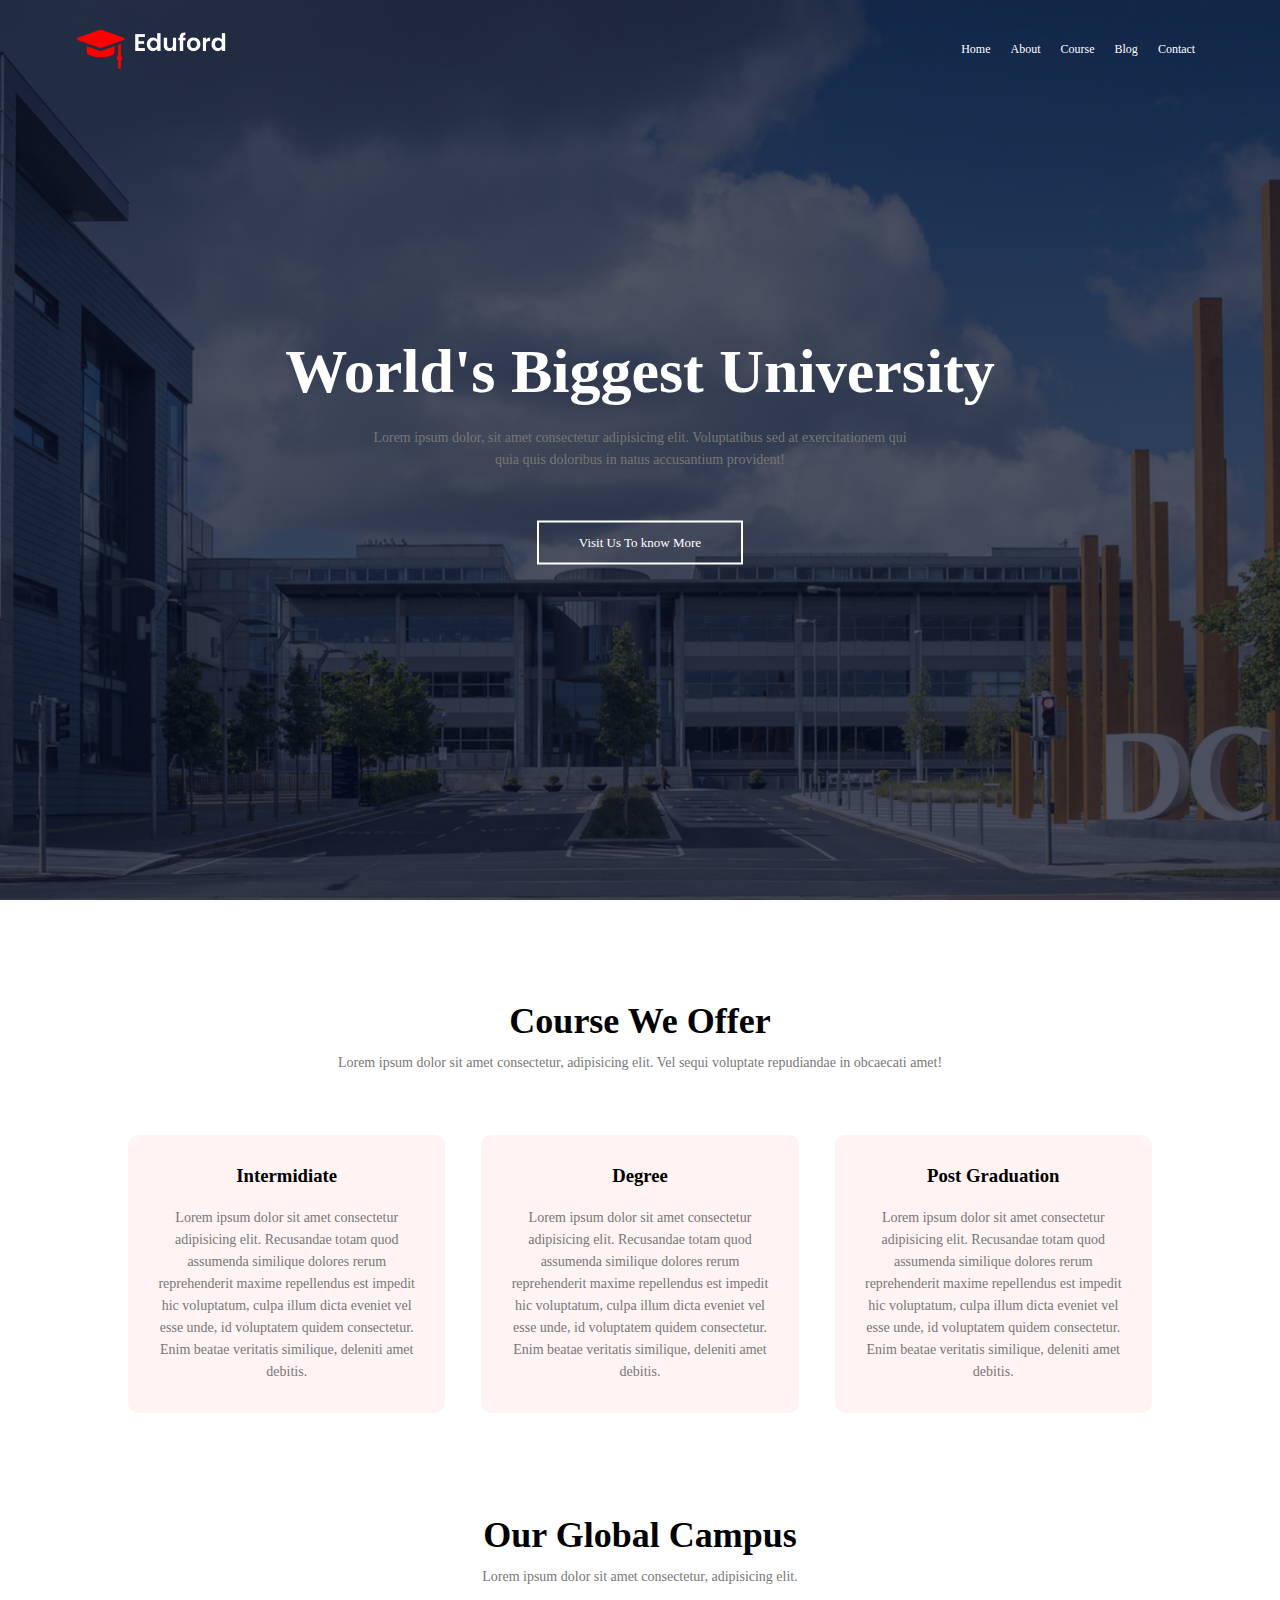
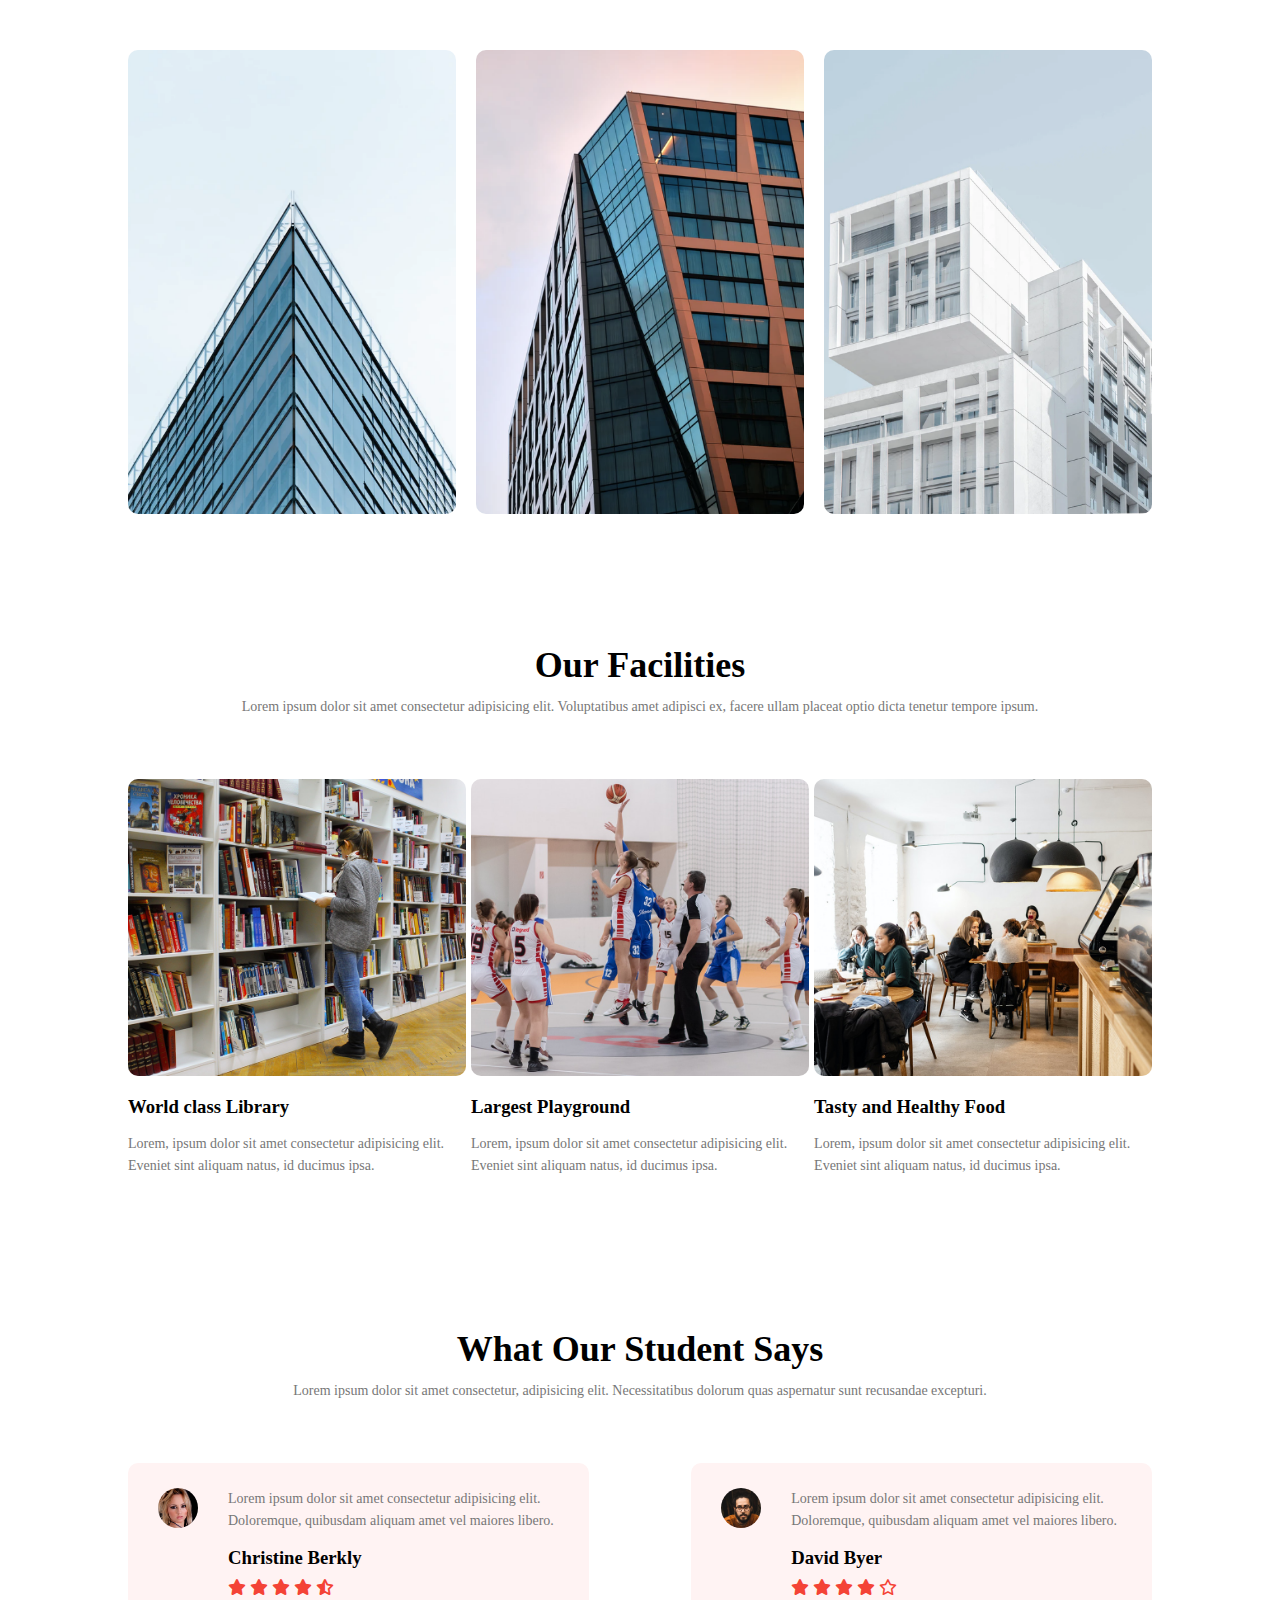
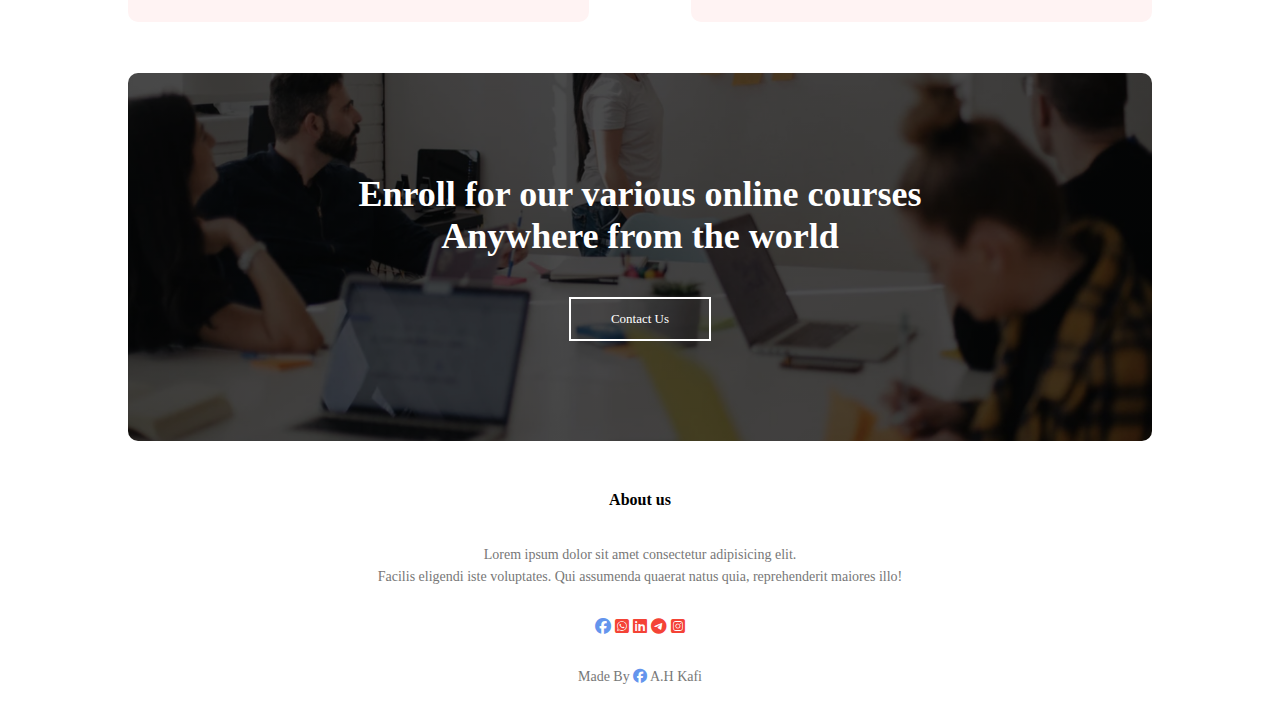
<file: index.html>
<!DOCTYPE html>
<html lang="en">
<head>
    <meta charset="UTF-8">
    <meta name="viewport" content="width=device-width, initial-scale=1.0">
    <title>Document</title>
    <link rel="stylesheet" href="style.css">
    <link rel="stylesheet" href="https://cdnjs.cloudflare.com/ajax/libs/font-awesome/6.5.2/css/all.min.css">
</head>
<body>
<section class="hedder">
<nav>
    <a href="index.html"><img src="eduford_img/logo.png " alt=""></a>
        <div class="nav-links" id="navlinks">
            <i class="fa-solid fa-xmark" onclick="hideMenu()"></i>
                <ul>
                    <li><a href="index.html">Home</a></li>
                    <li><a href="about.html">About</a></li>
                    <li><a href="course.html">Course</a></li>
                    <li><a href="">Blog</a></li>
                    <li><a href="">Contact</a></li>
                </ul>
        </div>
            <i class="fa-solid fa-bars" onclick="showMenu()"></i>
</nav>

<div class="text-box">
    <h1>World's Biggest University</h1>
    <p>Lorem ipsum dolor, sit amet consectetur adipisicing elit. Voluptatibus sed at exercitationem qui <br> quia quis doloribus in natus accusantium provident!</p>
    <a href="" class="hero-btn">Visit Us To know More</a>
</div>
</section>   

<!-- Course -->
<section class="course">

    <h1>
        Course We Offer
    </h1>
    <p>Lorem ipsum dolor sit amet consectetur, adipisicing elit. Vel sequi voluptate repudiandae in obcaecati amet!</p>

    <div class="row">
        <div class="course-col">
            <h3>Intermidiate</h3>
            <p>Lorem ipsum dolor sit amet consectetur adipisicing elit. Recusandae totam quod assumenda similique dolores rerum reprehenderit maxime repellendus est impedit hic voluptatum, culpa illum dicta eveniet vel esse unde, id voluptatem quidem consectetur. Enim beatae veritatis similique, deleniti amet debitis.</p>
        </div>
        <div class="course-col">
            <h3>Degree</h3>
            <p>Lorem ipsum dolor sit amet consectetur adipisicing elit. Recusandae totam quod assumenda similique dolores rerum reprehenderit maxime repellendus est impedit hic voluptatum, culpa illum dicta eveniet vel esse unde, id voluptatem quidem consectetur. Enim beatae veritatis similique, deleniti amet debitis.</p>
        </div>
        <div class="course-col">
            <h3>Post Graduation</h3>
            <p>Lorem ipsum dolor sit amet consectetur adipisicing elit. Recusandae totam quod assumenda similique dolores rerum reprehenderit maxime repellendus est impedit hic voluptatum, culpa illum dicta eveniet vel esse unde, id voluptatem quidem consectetur. Enim beatae veritatis similique, deleniti amet debitis.</p>
        </div>
    </div>

</section>

<!-- Campus -->
<section class="campus">
    <h1>Our Global Campus</h1>
    <p>Lorem ipsum dolor sit amet consectetur, adipisicing elit. </p>

    <div class="row">
        <div class="campus-col">
            <img src="eduford_img/london.png">
            <div class="layer">
                <h3>london</h3>
            </div>
        </div>
        <div class="campus-col">
            <img src="eduford_img/newyork.png">
            <div class="layer">
                <h3>NewYork</h3>
            </div>
        </div>
        <div class="campus-col">
            <img src="eduford_img/washington.png">
            <div class="layer">
                <h3>Washington</h3>
            </div>
        </div>
    </div>

</section>



<!-- Facilities -->
 <Section class="facilities">
<h1>Our Facilities</h1>
<p>Lorem ipsum dolor sit amet consectetur adipisicing elit. Voluptatibus amet adipisci ex, facere ullam placeat optio dicta tenetur tempore ipsum.</p>

<div class="row">
    <div class="facilities-col">
        <img src="eduford_img/library.png" alt="">
        <h3>World class Library</h3>
        <p>Lorem, ipsum dolor sit amet consectetur adipisicing elit. Eveniet sint aliquam natus, id ducimus ipsa.</p>
    </div>
    <div class="facilities-col">
        <img src="eduford_img/basketball.png" alt="">
        <h3>Largest Playground</h3>
        <p>Lorem, ipsum dolor sit amet consectetur adipisicing elit. Eveniet sint aliquam natus, id ducimus ipsa.</p>
    </div>
    <div class="facilities-col">
        <img src="eduford_img/cafeteria.png" alt="">
        <h3>Tasty and Healthy Food</h3>
        <p>Lorem, ipsum dolor sit amet consectetur adipisicing elit. Eveniet sint aliquam natus, id ducimus ipsa.</p>
    </div>
</div>

 </Section>

<!-- Testimonials -->
 <section class="testimonial">

    <h1>
        What Our Student Says
    </h1>

    <p>Lorem ipsum dolor sit amet consectetur, adipisicing elit. Necessitatibus dolorum quas aspernatur sunt recusandae excepturi.</p>
    <div class="row">
        <div class="testimonial-col">
            <img src="eduford_img/user1.jpg" alt="">
            <div class="">
                <p>Lorem ipsum dolor sit amet consectetur adipisicing elit. Doloremque, quibusdam aliquam amet vel maiores libero.</p>
                <h3>
                    Christine Berkly
                </h3>
                <i class="fa-solid fa-star"></i>
                <i class="fa-solid fa-star"></i>
                <i class="fa-solid fa-star"></i>
                <i class="fa-solid fa-star"></i>
                <i class="fa-solid fa-star-half-stroke"></i>
                
            </div>
        </div>
        <div class="testimonial-col">
            <img src="eduford_img/user2.jpg" alt="">
            <div class="">
                <p>Lorem ipsum dolor sit amet consectetur adipisicing elit. Doloremque, quibusdam aliquam amet vel maiores libero.</p>
                <h3>
                    David Byer
                </h3>
                <i class="fa-solid fa-star"></i>
                <i class="fa-solid fa-star"></i>
                <i class="fa-solid fa-star"></i>
                <i class="fa-solid fa-star"></i>
                <i class="fa-regular fa-star"></i>
            </div>
        </div>

    </div>

 </section>



 <!-- Call to Action -->
  <section class="cta">
    <h1>Enroll for our various online courses <br>Anywhere from the world</h1>
    <a href="" class="">Contact Us</a>

  </section>


 <!-- Footer -->

 <section class="footer">

    <h4>About us</h4>
    <p>Lorem ipsum dolor sit amet consectetur adipisicing elit. <br> Facilis eligendi iste voluptates. Qui assumenda quaerat natus quia, reprehenderit maiores illo!</p>
    
    <div class="icons">

        <i class="fa-brands fa-facebook"></i>
        <i class="fa-brands fa-square-whatsapp"></i>
        <i class="fa-brands fa-linkedin"></i>
        <i class="fa-brands fa-telegram"></i>
        <i class="fa-brands fa-square-instagram"></i>


    </div>
    <p>Made By <i class="fa-brands fa-facebook"></i> A.H Kafi</p>
 </section>




<!-- JavaScript for Toggle Menu -->
<script>
    var navlinks = document.getElementById("navlinks");

    function showMenu(){
        navlinks.style.width = "200px"
    }
    function hideMenu(){
        navlinks.style.width = "0px"
    }
</script>

</body>
</html>
</file>
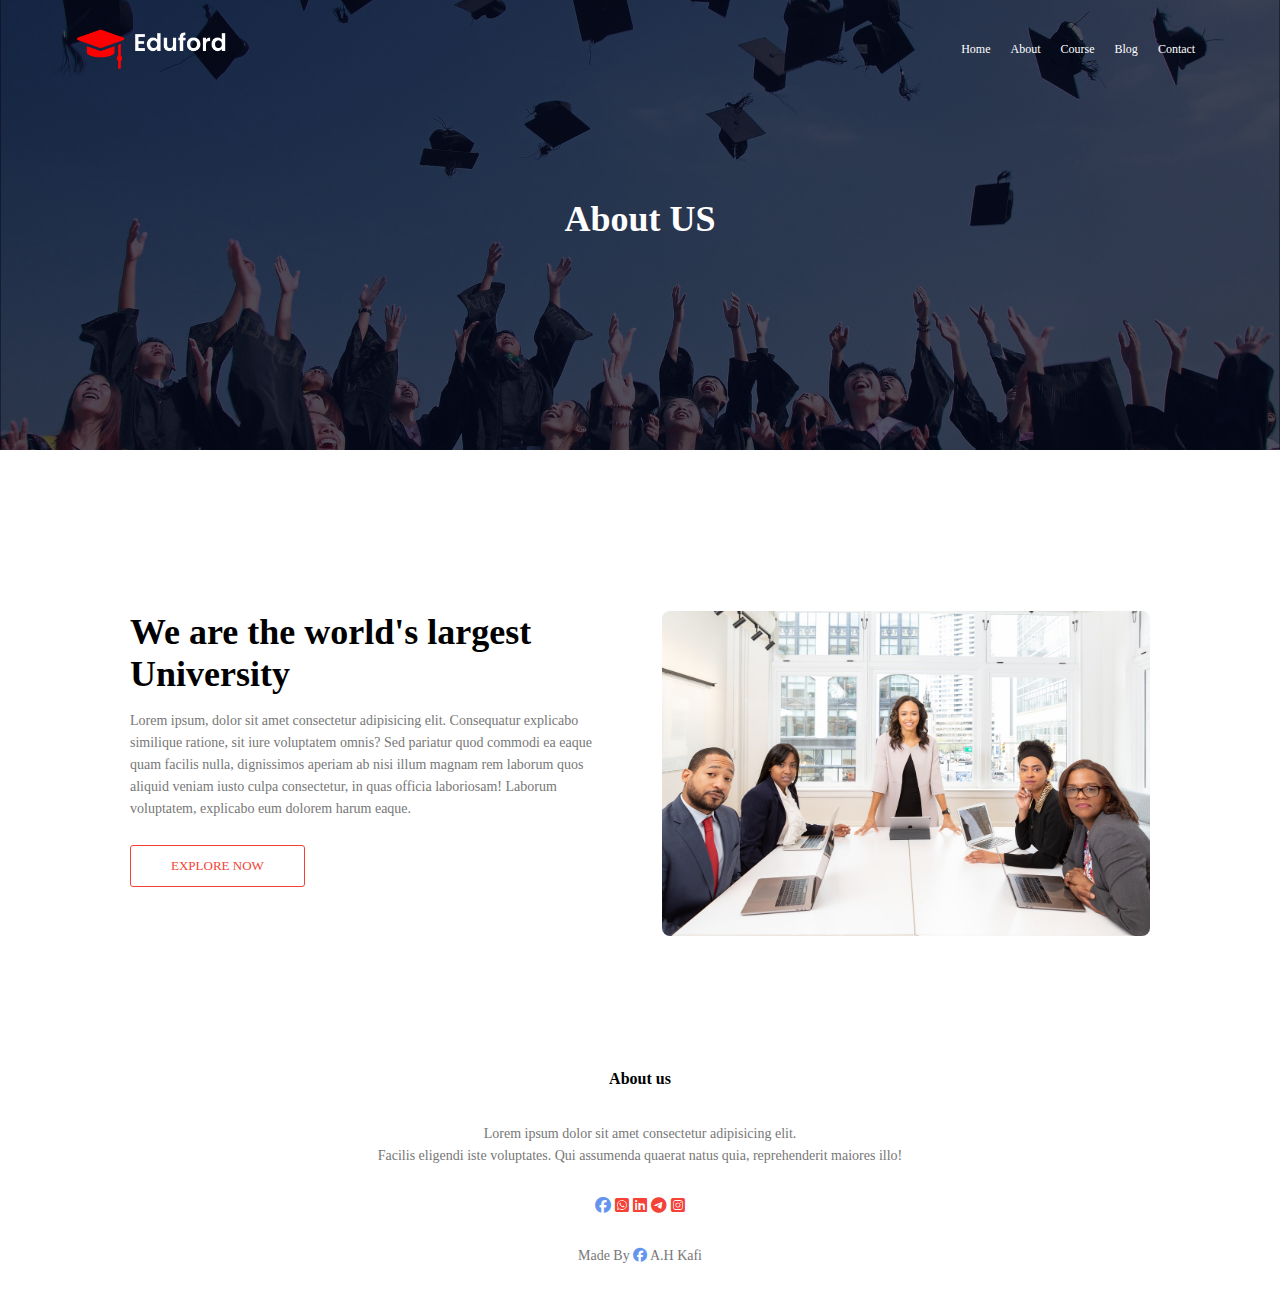
<file: about.html>
<!DOCTYPE html>
<html lang="en">
<head>
    <meta charset="UTF-8">
    <meta name="viewport" content="width=device-width, initial-scale=1.0">
    <title>Document</title>
    <link rel="stylesheet" href="style.css">
    <link rel="stylesheet" href="https://cdnjs.cloudflare.com/ajax/libs/font-awesome/6.5.2/css/all.min.css">
</head>
<body>
<section class="sub-hedder">
<nav>
    <a href="index.html"><img src="eduford_img/logo.png " alt=""></a>
        <div class="nav-links" id="navlinks">
            <i class="fa-solid fa-xmark" onclick="hideMenu()"></i>
                <ul>
                    <li><a href="index.html">Home</a></li>
                    <li><a href="about.html">About</a></li>
                    <li><a href="course.html">Course</a></li>
                    <li><a href="">Blog</a></li>
                    <li><a href="">Contact</a></li>
                </ul>
        </div>
            <i class="fa-solid fa-bars" onclick="showMenu()"></i>
</nav>
<h1>About US</h1>
</section>   

<!-- About Section -->

<section class="about-us">

    <div class="row">

        <div class="about-col">
            <h1>We are the world's largest University</h1>
            <p>Lorem ipsum, dolor sit amet consectetur adipisicing elit. Consequatur explicabo similique ratione, sit iure voluptatem omnis? Sed pariatur quod commodi ea eaque quam facilis nulla, dignissimos aperiam ab nisi illum magnam rem laborum quos aliquid veniam iusto culpa consectetur, in quas officia laboriosam! Laborum voluptatem, explicabo eum dolorem harum eaque.</p>
            <a href="" class="hero-btn red-btn">EXPLORE NOW</a>
        </div>
        <div class="about-col">
            <img src="eduford_img/about.jpg" alt="">
        </div>
    </div>

</section>




 <!-- Footer -->

 <section class="footer">

    <h4>About us</h4>
    <p>Lorem ipsum dolor sit amet consectetur adipisicing elit. <br> Facilis eligendi iste voluptates. Qui assumenda quaerat natus quia, reprehenderit maiores illo!</p>
    
    <div class="icons">

        <i class="fa-brands fa-facebook"></i>
        <i class="fa-brands fa-square-whatsapp"></i>
        <i class="fa-brands fa-linkedin"></i>
        <i class="fa-brands fa-telegram"></i>
        <i class="fa-brands fa-square-instagram"></i>


    </div>
    <p>Made By <i class="fa-brands fa-facebook"></i> A.H Kafi</p>
 </section>




<!-- JavaScript for Toggle Menu -->
<script>
    var navlinks = document.getElementById("navlinks");

    function showMenu(){
        navlinks.style.width = "200px"
    }
    function hideMenu(){
        navlinks.style.width = "0px"
    }
</script>

</body>
</html>
</file>
<file: style.css>
*{
    margin: 0;
    padding: 0;
    box-sizing: border-box;
}

.hedder{
    min-height: 100vh;
    width: 100%;
    background-image: linear-gradient(rgba(4,9,30,0.7),rgba(4,9,30,0.7)),url(eduford_img/banner.png);
    background-position: center;
    background-size: cover;
    position: relative; 
    
}
nav{
    display: flex;
    padding: 2% 6%;
    justify-content: space-between;
    align-items: center;
}

nav img{
    width: 150px;
}
.nav-links{
flex: 1;
text-align: right;
}

.nav-links ul li{
    list-style: none;
    display: inline-block;
    padding: 8px;
    position: relative;
}
.nav-links ul li a{
    color: white;
    text-decoration: none;
    font-family: 'Times New Roman', Times, serif;
    font-size: 12px;
}

.nav-links ul li ::after{
    content: '';
    width: 0%;
    height: 2px;
    background-color: blueviolet;
    display: block;
    margin: auto;
    transition: 0.5s;
}
.nav-links ul li :hover::after{
    width: 100%;
}

.text-box{
    width: 90%;
    color: white;
    position: absolute;
    top: 50%;
    left: 50%;
    transform: translate(-50%,-50%);
    text-align: center;
}
.text-box h1{
    font-size: 62px;

}
.text-box p{
    margin: 10px 0 40px;
    font-size: 14px;

}

.hero-btn{
    display: inline-block;
    text-decoration: none;
    font-size: 13px;background: transparent;
    color: white;
    position: relative;
    cursor:pointer;
    transition: 0.5s;
    padding: 12px 40px;
    border: 2px solid white;

}
.hero-btn:hover{
    background-color: orangered;
    color: white;
}

nav .fa-solid{
    display: none;
}


/* Course */
.course{
    width: 80%;
    margin: auto;
    text-align: center;
    padding-top: 100px ;
}
   h1{
        font-size: 36px;
        font-weight:600 ;
    }
    p{
        color: #777;
        font-size: 14px;
        font-weight: 300;
        line-height: 22px;
        padding: 10px;

    }

    .row{
        display: flex;
        margin-top: 5%;
        justify-content: space-between;
        
    }
    .course-col{
        flex-basis: 31%;
        background: #fff3f3;
        border-radius: 10px;
        margin-bottom: 5%;
        padding: 20px 12px;
        transition: 0.5s;
        
    }
    h3{
        text-align: center;
        font-weight: 600;
        margin: 10px 0;

    }

    .course-col:hover{
        box-shadow: 0 0 20px 0 rgba(0,0,0,0.2);
    }


/* ---------Campus_------- */
    .campus{
    width: 80%;
    margin: auto;
    text-align: center;
    padding-top: 50px;
}
.campus-col{
    flex-basis: 32%;
    border-radius: 10px;
    margin-bottom: 30px;
    position: relative;
    overflow: hidden;
}
.campus-col img{
    width: 100%;
    display: block;
}
.layer{
    background: transparent;
    height: 100%;
    width: 100%;
    position: absolute;
    top: 0;
    left: 0;
    transition: 0.5s;
}
.layer:hover{
    background: rgba(226, 0, 0, 0.7);
}
.layer h3{
    width: 100%;
    font-weight: 500;
    color: #fff;
    font-size: 26px;
    bottom: 0;
    left: 50%;
    transform: translateX(-50%);
    position: absolute;
    opacity: 0;
    transition: 0.5s;
}
.layer:hover h3{
    bottom: 49%;
    opacity: 1;
}



/* Facilities */


.facilities{
    width: 80%;
    margin: auto;
    text-align: center;
    padding-top: 100px;

}

.facilities-col{
    flex-basis: 33%;
    border-radius: 10px;
    margin-bottom: 5%;
    text-align: left;

}

.facilities-col img{
    width: 100%;
    border-radius: 10px;
}

.facilities-col p{
    padding: 0;

}

.facilities-col h3{
    margin-top: 16px;
    margin-bottom: 15px;
    text-align: left;
}



/* testimonial */

.testimonial{
    width: 80%;
    margin: auto;
    padding-top: 100px;
    text-align: center;
}

.testimonial-col{
    flex-basis: 45%;
    border-radius: 10px;
    margin-bottom: 5%;
    text-align: left;
    background: #fff3f3;
    padding: 25px;
    cursor: pointer;
    display: flex;
}

.testimonial-col img{
    height: 40px;
    margin-left: 5px;
    margin-right: 30px;
    border-radius: 50%;
}

.testimonial-col P{
    padding: 0;
}

.testimonial-col h3{
    margin-top: 15px;
    text-align: left;
}

.testimonial-col .fa-solid{
    color: #f44336;
}
.testimonial-col .fa-regular{
    color: #f44336;
}


/* Call to action */


.cta{
    margin: auto;
    width: 80%;
    background-image: linear-gradient(rgba(0,0,0,0.7),rgba(0,0,0,0.7)),url(eduford_img/banner2.jpg);
    background-position: center;
    background-size: cover;
    border-radius: 10px;
    text-align: center;
    padding: 100px 0;
}

.cta h1{
    color: #fff;
    margin-bottom: 40px;
    padding: 0;

}
.cta a{
    display: inline-block;
    text-decoration: none;
    font-size: 13px;background: transparent;
    color: white;
    position: relative;
    cursor:pointer;
    transition: 0.5s;
    padding: 12px 40px;
    border: 2px solid white;
}
.cta a:hover{
    background-color: orangered;
    color: white;
}


/* ---------Footer------ */

.footer{
    width: 100%;
    text-align: center;
    padding: 30px 0;

}

.footer h4{
    margin-bottom: 25px;
    margin-top: 20px;
    font-weight: 600;
}

.icons{
    color: #f44336;
    margin: 0 13px;
    cursor: pointer;
    padding: 20px;
}

.fa-facebook{
    color: cornflowerblue;
}



/* --------sub-hedder------- */

.sub-hedder{
    height: 50vh;
    width: 100%;
    background-image: linear-gradient(rgba(4,9,30,0.7),rgba(4,9,30,0.7)),url(eduford_img/background.jpg);
    background-position: center;
    background-size: cover;
    text-align: center;
    color: #fff;
}
.sub-hedder h1{
    margin-top: 100px;
}
.about-us{
    width: 80%;
    margin: auto;
    padding-top: 80px;
    padding-bottom: 50px;

}
.about-col{
    flex-basis: 48%;
    padding:30px 2px;

}
.about-col img{
    width: 100%;
    border-radius: 8px;

}
.about-col h1{
    padding-top: 0;

}
.about-col p{
padding: 15px 0 25px;
}
.red-btn{
    border: 1px solid #f44336;
    background: transparent;
    color: #f44336;
    border-radius: 3px;
}
.red-btn :hover{
    color: #fff;
}



















/* -------- For Media Quari ------- */
@media(max-width:700px){
    .text-box h1{
        font-size: 20px;
    }
    .nav-links ul li{
        display: block;
    }
    .nav-links{
        position: absolute;
        background: #f44336;
        height: 100vh;
        width: 0px;
        top: 0;
        right:0;
        text-align: left;
        z-index: 2;
        transition: 0.9s;

    }
    nav .fa-solid{ 
        display: block;
        color: white;
        margin: 10px;
        font-size: 22px;
        cursor: pointer;
    }
    .nav-links ul{
        padding: 30px;

    }
    .campus .row{
        display: block;
    }

    .testimonial-col img{
        margin-left: 0;
        margin-right: 15px;
    }

    .cta h1{
        font-size: 24px;
    }


    .row{
        flex-direction: column;
    }
}# 1st_Projrct
</file>
